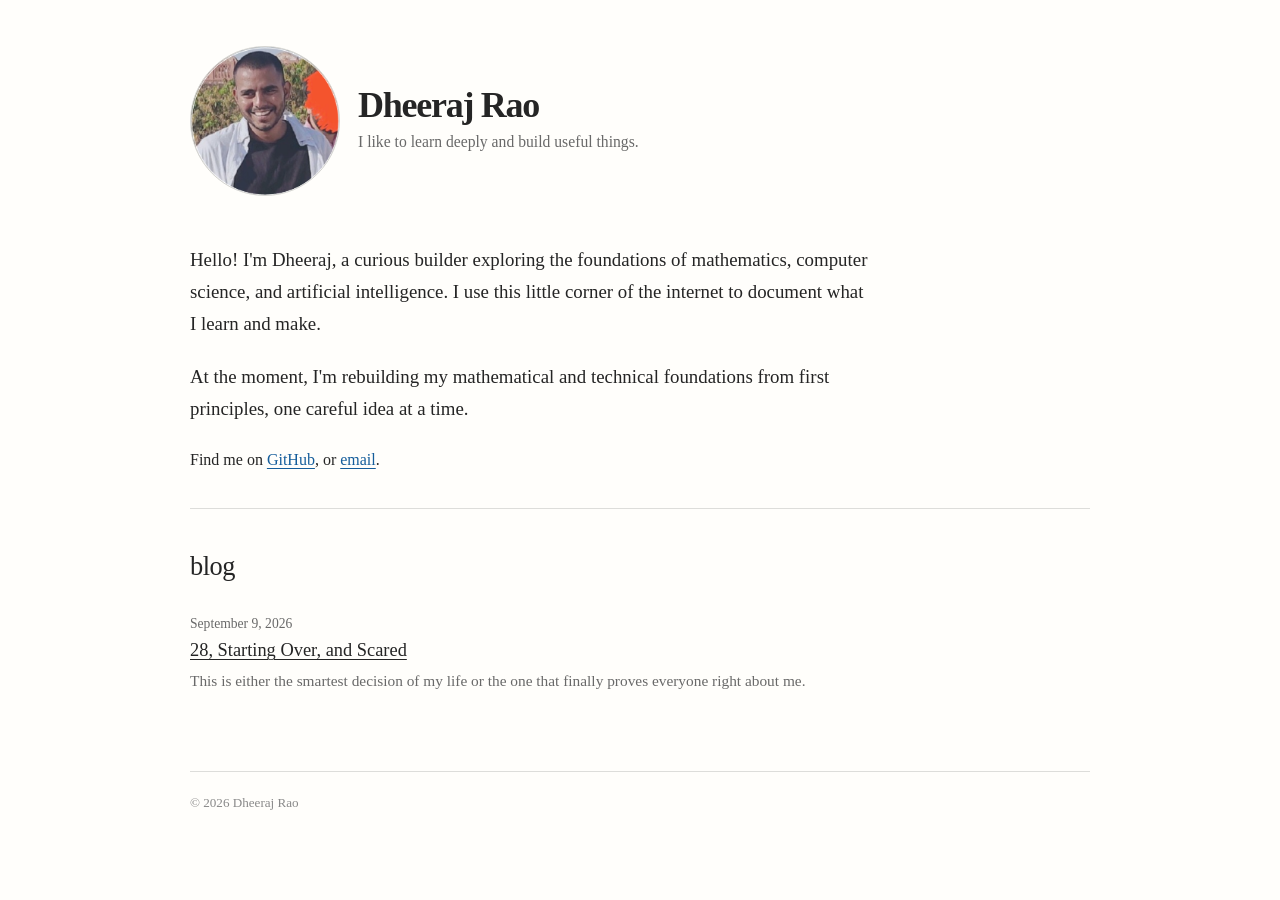
<file: index.html>
<!doctype html>
<html lang="en">
  <head>
    <meta charset="UTF-8" />
    <meta name="viewport" content="width=device-width, initial-scale=1.0" />
    <title>Dheeraj Rao</title>
    <meta
      name="description"
      content="Dheeraj Rao writes about mathematics, computer science, AI, and building useful things."
    />
    <!-- Google tag (gtag.js) -->
    <script async src="https://www.googletagmanager.com/gtag/js?id=G-Y40QW3HB35"></script>
    <script>
      window.dataLayer = window.dataLayer || [];
      function gtag() { dataLayer.push(arguments); }
      gtag('js', new Date());
      gtag('config', 'G-Y40QW3HB35');
    </script>
    <link rel="stylesheet" href="styles.css" />
  </head>
  <body>
    <main class="site-shell">
      <header class="masthead">
        <div class="identity">
          <img
            class="profile-photo"
            src="./pic.png"
            alt="Portrait of Dheeraj Rao"
          />
          <div>
            <h1>Dheeraj Rao</h1>
            <p class="tagline">
              I like to learn deeply and build useful things.
            </p>
          </div>
        </div>
        <!-- <nav aria-label="Primary navigation">
          <a class="nav-links" href="#about">about</a>
          <a class="nav-links" href="#writing">blog</a> -->
        <!-- <a class="nav-links" href="#projects">projects</a> -->
        <!-- <a class="nav-links" href="#contact">contact</a> -->
        <!-- </nav> -->
      </header>

      <section class="intro" id="about">
        <p>
          Hello! I'm Dheeraj, a curious builder exploring the foundations of
          mathematics, computer science, and artificial intelligence. I use this
          little corner of the internet to document what I learn and make.
        </p>
        <p>
          At the moment, I'm rebuilding my mathematical and technical
          foundations from first principles, one careful idea at a time.
        </p>
        <p class="links">
          Find me on
          <a
            href="https://github.com/raodheeraj5"
            target="_blank"
            rel="noreferrer"
            >GitHub</a
          >, or <a href="mailto:raodheeraj.mail@gmail.com">email</a>.
        </p>
      </section>

      <hr />

      <section id="writing" class="content-section">
        <h2>blog</h2>
        <div class="entry-list">
          <article class="entry">
            <time datetime="2026-09-09">September 9, 2026</time>
            <h3>
              <a href="blogs/starting-over.html"
                >28, Starting Over, and Scared</a
              >
            </h3>
            <p>
              This is either the smartest decision of my life or the one that
              finally proves everyone right about me.
            </p>
          </article>
        </div>
      </section>

      <!-- <section class="content-section" id="projects">
        <h2>projects</h2>
        <p>Small experiments, tools, and other things I am currently making.</p>
        <div class="project-list">
          <a class="project" href="#"
            ><span class="project-name">Foundations</span
            ><span
              >A public notebook for mathematics and computer science.</span
            ></a
          >
          <a class="project" href="#"
            ><span class="project-name">Learning in Public</span
            ><span
              >Simple tools for turning notes into durable understanding.</span
            ></a
          >
          <a
            class="project"
            href="https://github.com/"
            target="_blank"
            rel="noreferrer"
            ><span class="project-name">GitHub →</span
            ><span>Code, experiments, and unfinished ideas.</span></a
          >
        </div>
      </section> -->

      <!-- <section class="content-section" id="contact">
        <h2>contact</h2>
        <p>
          If you want to talk drop a mail at
          <a href="mailto:raodheeraj.mail@gmail.com"
            >raodheeraj.mail@gmail.com</a
          >.
        </p>
      </section> -->

      <footer>
        <span>© 2026 Dheeraj Rao</span>
      </footer>
    </main>
  </body>
</html>
</file>
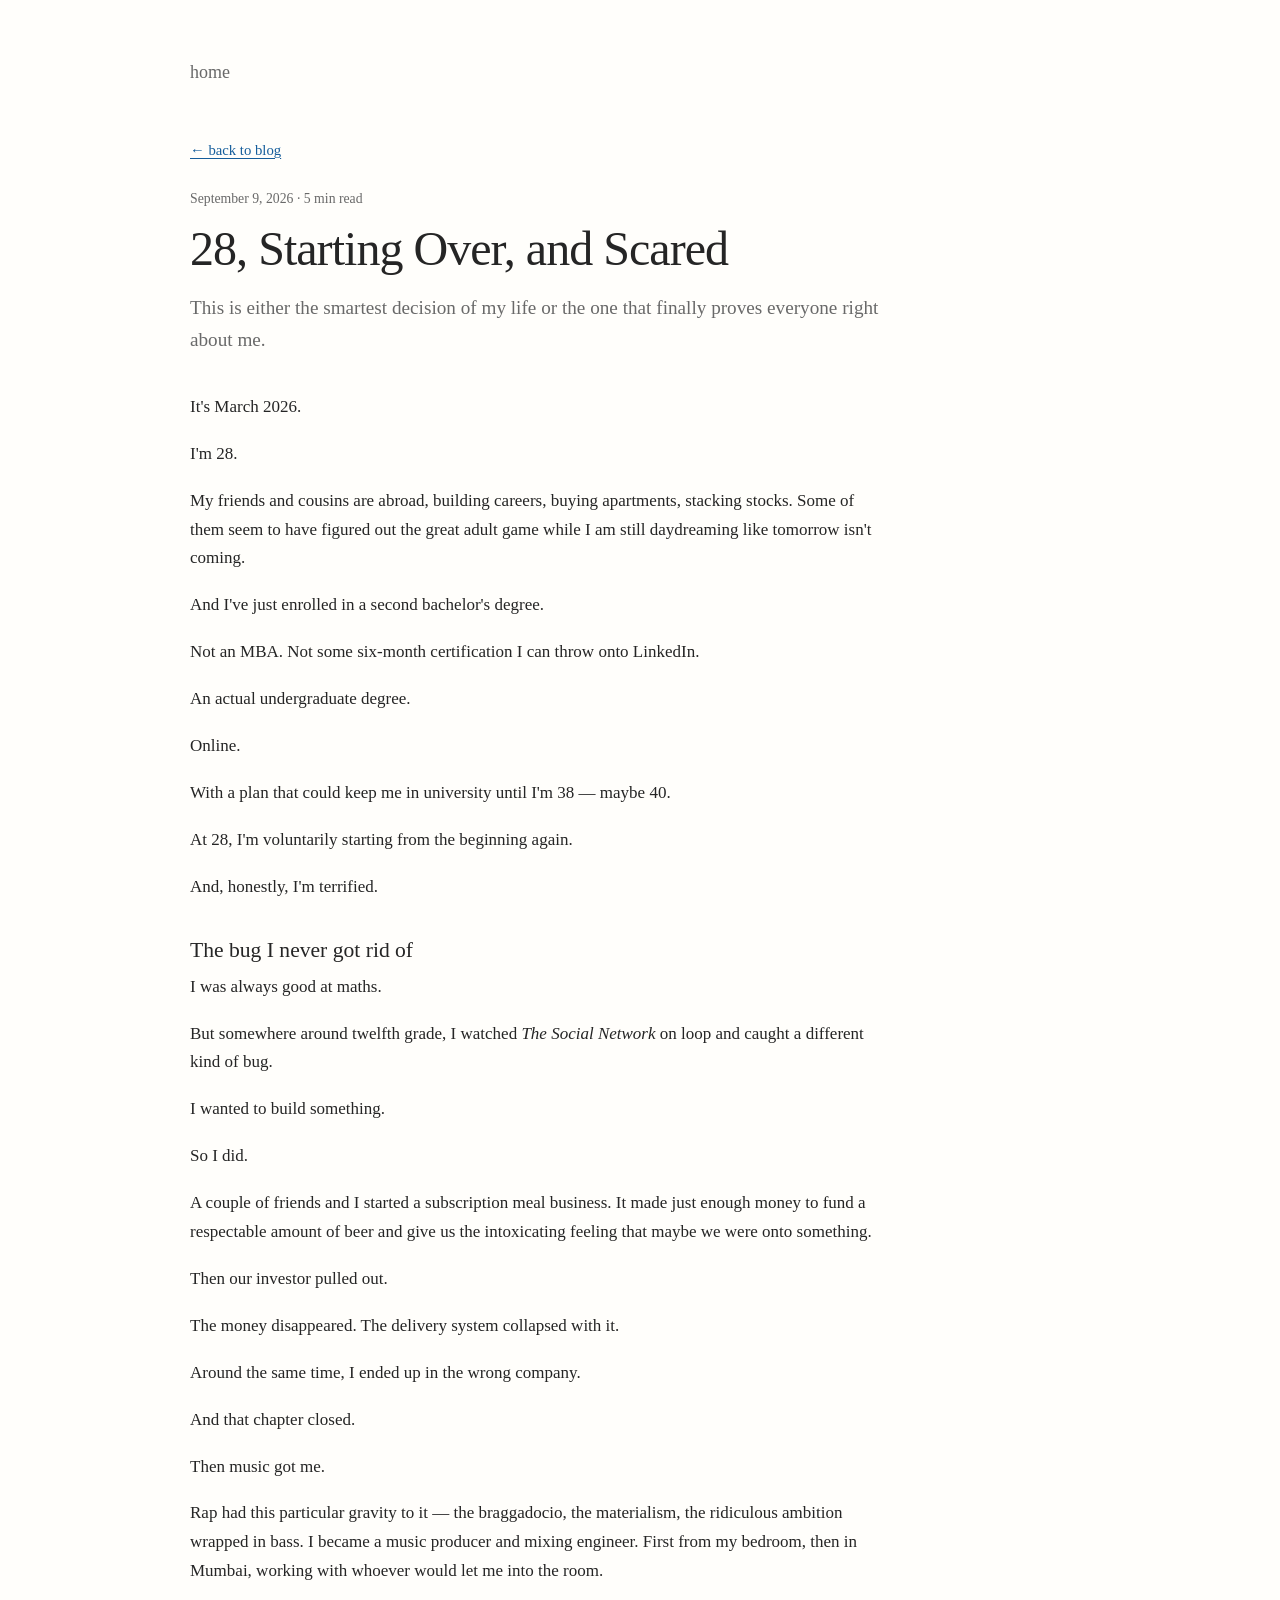
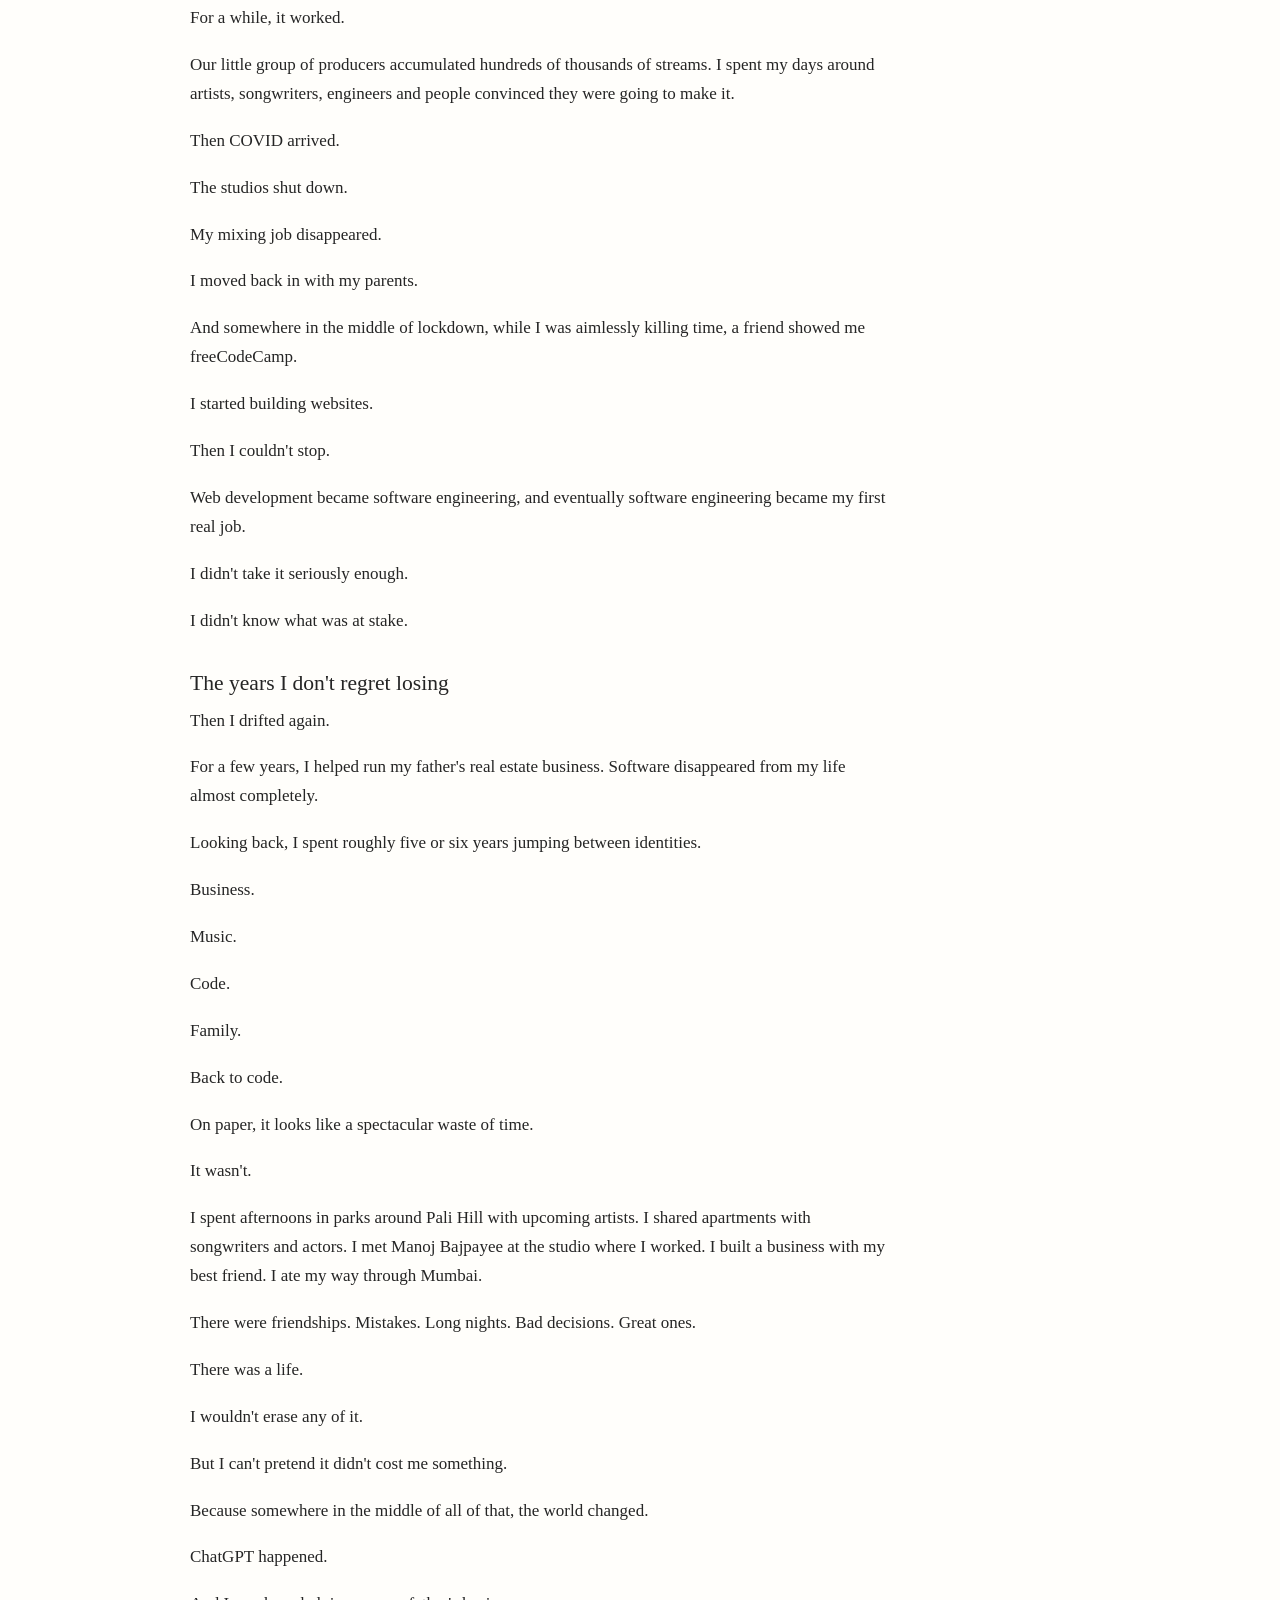
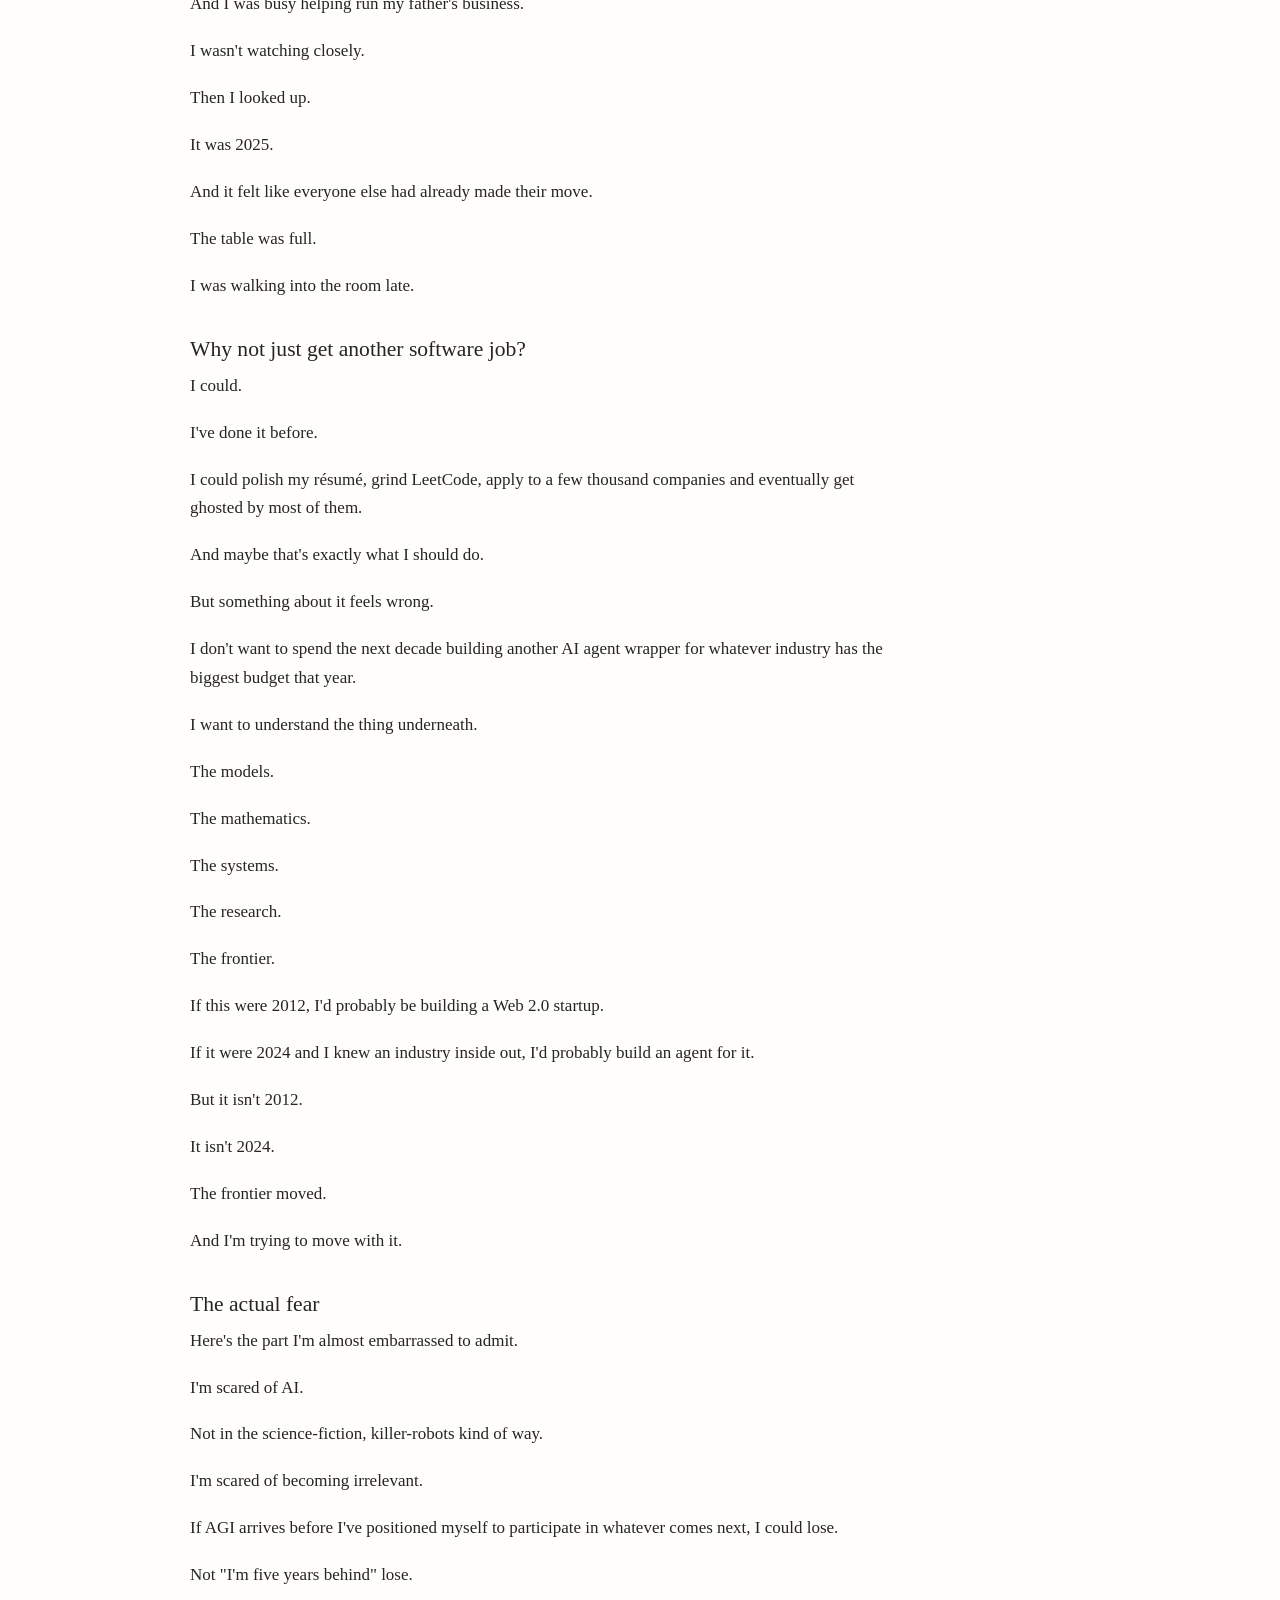
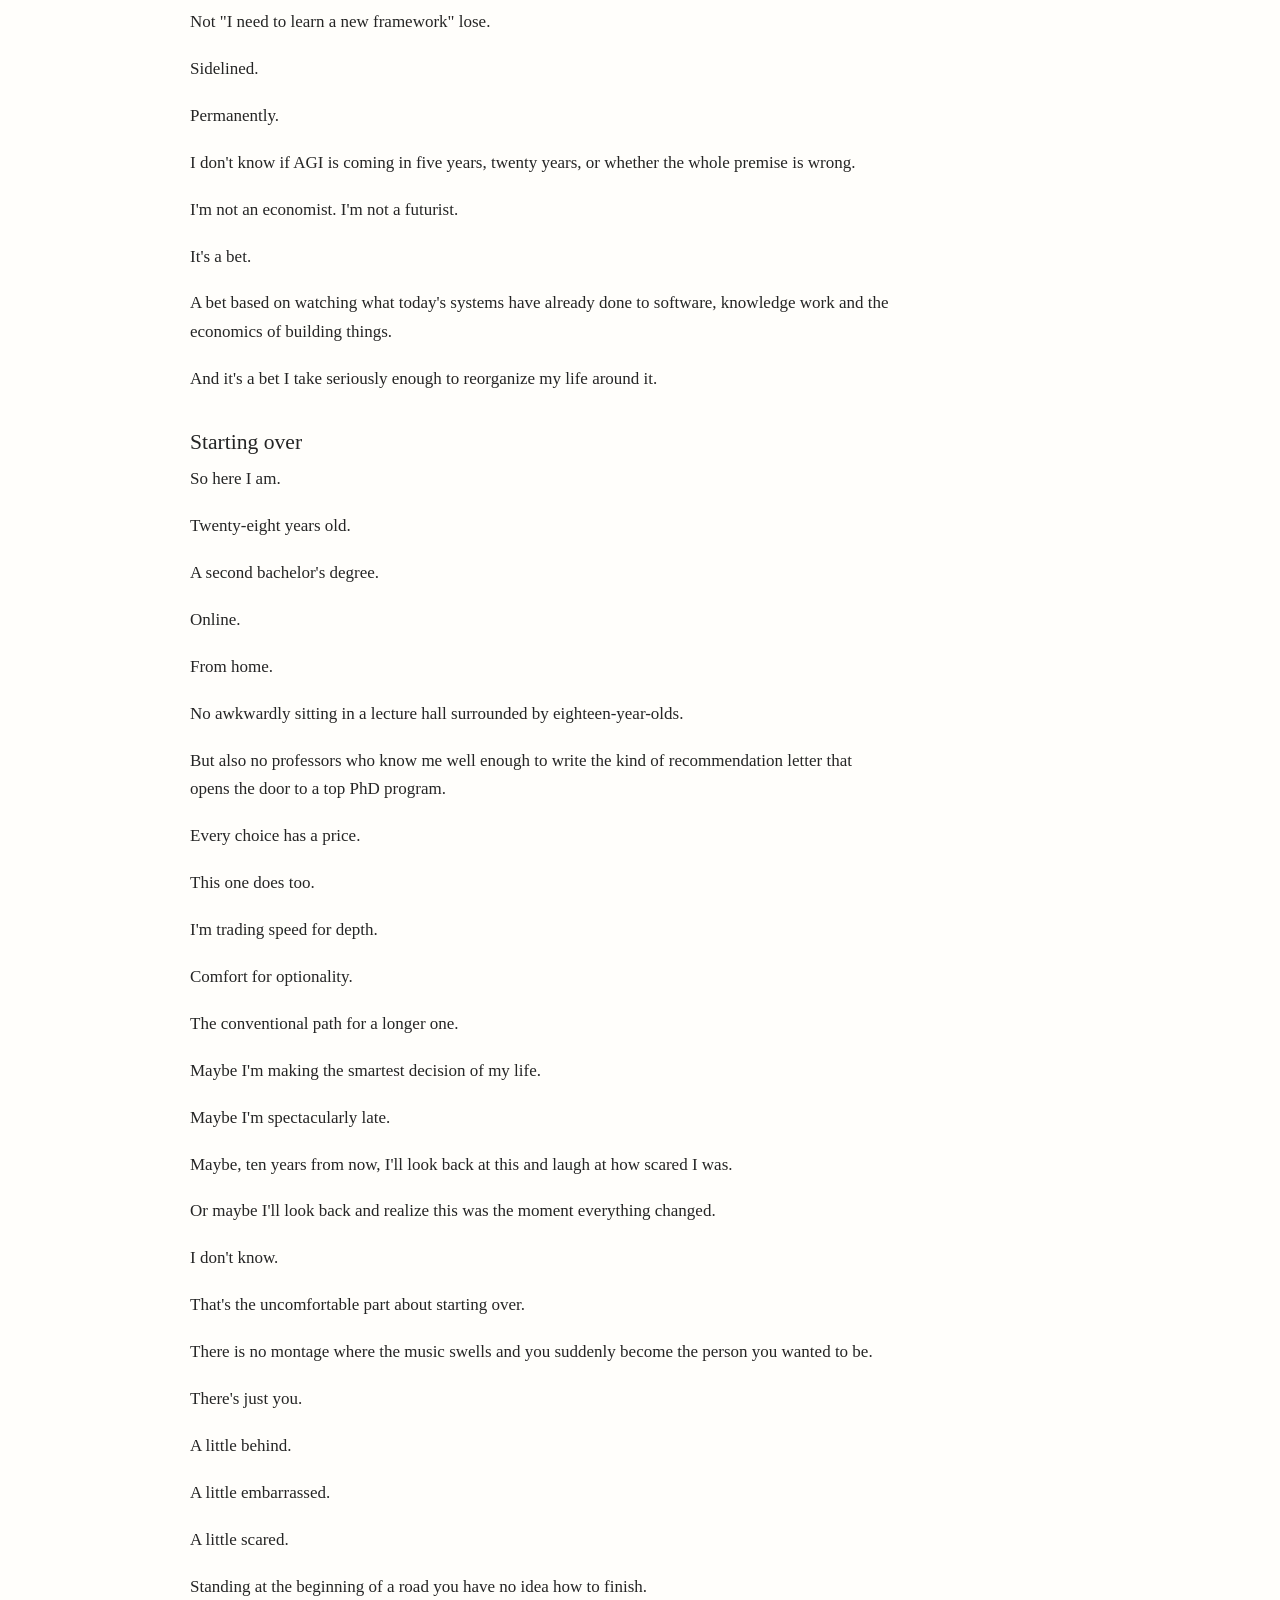
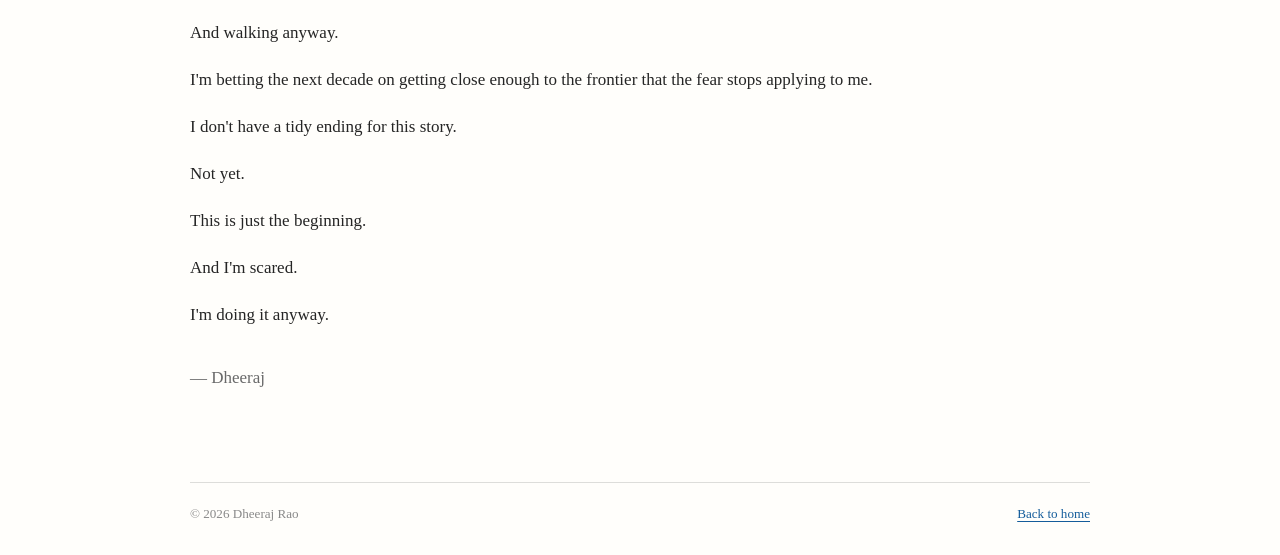
<file: blogs/starting-over.html>
<!doctype html>
<html lang="en">
  <head>
    <meta charset="UTF-8" />
    <meta name="viewport" content="width=device-width, initial-scale=1.0" />
    <title>28, Starting Over, and Scared · Dheeraj Rao</title>
    <meta
      name="description"
      content="Why Dheeraj Rao is 28 and Starting Over."
    />
    <!-- Google tag (gtag.js) -->
    <script async src="https://www.googletagmanager.com/gtag/js?id=G-Y40QW3HB35"></script>
    <script>
      window.dataLayer = window.dataLayer || [];
      function gtag() { dataLayer.push(arguments); }
      gtag('js', new Date());
      gtag('config', 'G-Y40QW3HB35');
    </script>
    <link rel="stylesheet" href="../styles.css" />
  </head>
  <body>
    <main class="site-shell blog-page">
      <header class="masthead">
        <nav aria-label="Blog navigation">
          <a class="nav-links" href="../index.html">home</a>
        </nav>
      </header>

      <article class="blog-post">
        <a class="back-link" href="../index.html#writing">← back to blog</a>
        <p class="post-kicker">September 9, 2026 · 5 min read</p>
        <h2>28, Starting Over, and Scared</h2>
        <p class="post-lede">
          This is either the smartest decision of my life or the one that
          finally proves everyone right about me.
        </p>

        <p>It's March 2026.</p>

        <p>I'm 28.</p>

        <p>
          My friends and cousins are abroad, building careers, buying
          apartments, stacking stocks. Some of them seem to have figured out the
          great adult game while I am still daydreaming like tomorrow isn't
          coming.
        </p>

        <p>And I've just enrolled in a second bachelor's degree.</p>

        <p>
          Not an MBA. Not some six-month certification I can throw onto
          LinkedIn.
        </p>

        <p>An actual undergraduate degree.</p>

        <p>Online.</p>

        <p>
          With a plan that could keep me in university until I'm 38 — maybe 40.
        </p>

        <p>At 28, I'm voluntarily starting from the beginning again.</p>

        <p>And, honestly, I'm terrified.</p>

        <h3>The bug I never got rid of</h3>

        <p>I was always good at maths.</p>

        <p>
          But somewhere around twelfth grade, I watched
          <em>The Social Network</em> on loop and caught a different kind of
          bug.
        </p>

        <p>I wanted to build something.</p>

        <p>So I did.</p>

        <p>
          A couple of friends and I started a subscription meal business. It
          made just enough money to fund a respectable amount of beer and give
          us the intoxicating feeling that maybe we were onto something.
        </p>

        <p>Then our investor pulled out.</p>

        <p>The money disappeared. The delivery system collapsed with it.</p>

        <p>Around the same time, I ended up in the wrong company.</p>

        <p>And that chapter closed.</p>

        <p>Then music got me.</p>

        <p>
          Rap had this particular gravity to it — the braggadocio, the
          materialism, the ridiculous ambition wrapped in bass. I became a music
          producer and mixing engineer. First from my bedroom, then in Mumbai,
          working with whoever would let me into the room.
        </p>

        <p>For a while, it worked.</p>

        <p>
          Our little group of producers accumulated hundreds of thousands of
          streams. I spent my days around artists, songwriters, engineers and
          people convinced they were going to make it.
        </p>

        <p>Then COVID arrived.</p>

        <p>The studios shut down.</p>

        <p>My mixing job disappeared.</p>

        <p>I moved back in with my parents.</p>

        <p>
          And somewhere in the middle of lockdown, while I was aimlessly killing
          time, a friend showed me freeCodeCamp.
        </p>

        <p>I started building websites.</p>

        <p>Then I couldn't stop.</p>

        <p>
          Web development became software engineering, and eventually software
          engineering became my first real job.
        </p>

        <p>I didn't take it seriously enough.</p>

        <p>I didn't know what was at stake.</p>

        <h3>The years I don't regret losing</h3>

        <p>Then I drifted again.</p>

        <p>
          For a few years, I helped run my father's real estate business.
          Software disappeared from my life almost completely.
        </p>

        <p>
          Looking back, I spent roughly five or six years jumping between
          identities.
        </p>

        <p>Business.</p>

        <p>Music.</p>

        <p>Code.</p>

        <p>Family.</p>

        <p>Back to code.</p>

        <p>On paper, it looks like a spectacular waste of time.</p>

        <p>It wasn't.</p>

        <p>
          I spent afternoons in parks around Pali Hill with upcoming artists. I
          shared apartments with songwriters and actors. I met Manoj Bajpayee at
          the studio where I worked. I built a business with my best friend. I
          ate my way through Mumbai.
        </p>

        <p>
          There were friendships. Mistakes. Long nights. Bad decisions. Great
          ones.
        </p>

        <p>There was a life.</p>

        <p>I wouldn't erase any of it.</p>

        <p>But I can't pretend it didn't cost me something.</p>

        <p>
          Because somewhere in the middle of all of that, the world changed.
        </p>

        <p>ChatGPT happened.</p>

        <p>And I was busy helping run my father's business.</p>

        <p>I wasn't watching closely.</p>

        <p>Then I looked up.</p>

        <p>It was 2025.</p>

        <p>And it felt like everyone else had already made their move.</p>

        <p>The table was full.</p>

        <p>I was walking into the room late.</p>

        <h3>Why not just get another software job?</h3>

        <p>I could.</p>

        <p>I've done it before.</p>

        <p>
          I could polish my résumé, grind LeetCode, apply to a few thousand
          companies and eventually get ghosted by most of them.
        </p>

        <p>And maybe that's exactly what I should do.</p>

        <p>But something about it feels wrong.</p>

        <p>
          I don't want to spend the next decade building another AI agent
          wrapper for whatever industry has the biggest budget that year.
        </p>

        <p>I want to understand the thing underneath.</p>

        <p>The models.</p>

        <p>The mathematics.</p>

        <p>The systems.</p>

        <p>The research.</p>

        <p>The frontier.</p>

        <p>If this were 2012, I'd probably be building a Web 2.0 startup.</p>

        <p>
          If it were 2024 and I knew an industry inside out, I'd probably build
          an agent for it.
        </p>

        <p>But it isn't 2012.</p>

        <p>It isn't 2024.</p>

        <p>The frontier moved.</p>

        <p>And I'm trying to move with it.</p>

        <h3>The actual fear</h3>

        <p>Here's the part I'm almost embarrassed to admit.</p>

        <p>I'm scared of AI.</p>

        <p>Not in the science-fiction, killer-robots kind of way.</p>

        <p>I'm scared of becoming irrelevant.</p>

        <p>
          If AGI arrives before I've positioned myself to participate in
          whatever comes next, I could lose.
        </p>

        <p>Not "I'm five years behind" lose.</p>

        <p>Not "I need to learn a new framework" lose.</p>

        <p>Sidelined.</p>

        <p>Permanently.</p>

        <p>
          I don't know if AGI is coming in five years, twenty years, or whether
          the whole premise is wrong.
        </p>

        <p>I'm not an economist. I'm not a futurist.</p>

        <p>It's a bet.</p>

        <p>
          A bet based on watching what today's systems have already done to
          software, knowledge work and the economics of building things.
        </p>

        <p>
          And it's a bet I take seriously enough to reorganize my life around
          it.
        </p>

        <h3>Starting over</h3>

        <p>So here I am.</p>

        <p>Twenty-eight years old.</p>

        <p>A second bachelor's degree.</p>

        <p>Online.</p>

        <p>From home.</p>

        <p>
          No awkwardly sitting in a lecture hall surrounded by
          eighteen-year-olds.
        </p>

        <p>
          But also no professors who know me well enough to write the kind of
          recommendation letter that opens the door to a top PhD program.
        </p>

        <p>Every choice has a price.</p>

        <p>This one does too.</p>

        <p>I'm trading speed for depth.</p>

        <p>Comfort for optionality.</p>

        <p>The conventional path for a longer one.</p>

        <p>Maybe I'm making the smartest decision of my life.</p>

        <p>Maybe I'm spectacularly late.</p>

        <p>
          Maybe, ten years from now, I'll look back at this and laugh at how
          scared I was.
        </p>

        <p>
          Or maybe I'll look back and realize this was the moment everything
          changed.
        </p>

        <p>I don't know.</p>

        <p>That's the uncomfortable part about starting over.</p>

        <p>
          There is no montage where the music swells and you suddenly become the
          person you wanted to be.
        </p>

        <p>There's just you.</p>

        <p>A little behind.</p>

        <p>A little embarrassed.</p>

        <p>A little scared.</p>

        <p>
          Standing at the beginning of a road you have no idea how to finish.
        </p>

        <p>And walking anyway.</p>

        <p>
          I'm betting the next decade on getting close enough to the frontier
          that the fear stops applying to me.
        </p>

        <p>I don't have a tidy ending for this story.</p>

        <p>Not yet.</p>

        <p>This is just the beginning.</p>

        <p>And I'm scared.</p>

        <p>I'm doing it anyway.</p>

        <p class="post-signoff">— Dheeraj</p>
      </article>

      <footer>
        <span>© 2026 Dheeraj Rao</span>
        <span><a href="../index.html">Back to home</a></span>
      </footer>
    </main>
  </body>
</html>
</file>
<file: styles.css>
:root {
  --ink: #252525;
  --muted: #696969;
  --line: #ddddda;
  --link: #155d9b;
  --paper: #fffefb;
}

* {
  box-sizing: border-box;
}
html {
  scroll-behavior: smooth;
}
body {
  margin: 0;
  background: var(--paper);
  color: var(--ink);
  font-family: Georgia, "Times New Roman", serif;
  font-size: 17px;
  line-height: 1.7;
}
a {
  color: var(--link);
  text-underline-offset: 3px;
}
a:hover {
  color: #0c3f6b;
}
.site-shell {
  width: min(100% - 44px, 900px);
  margin: 0 auto;
  padding: 46px 0 30px;
}
.masthead {
  display: flex;
  flex-direction: column;
  gap: 30px;
  padding-bottom: 40px;
}
.identity {
  display: flex;
  align-items: center;
  gap: 18px;
}

.nav-links {
  font-size: large;
}

.profile-photo {
  width: 150px;
  height: 150px;
  object-fit: cover;
  border-radius: 50%;
  border: 1px solid #d6d6d2;
  filter: saturate(0.92);
}
h1,
h2,
h3,
p {
  margin-top: 0;
}
h1 {
  font-size: 2.25rem;
  line-height: 1.05;
  margin: 0 0 4px;
  letter-spacing: -0.035em;
}
.tagline {
  margin: 0;
  color: var(--muted);
  font-size: 0.98rem;
}
nav {
  display: flex;
  gap: 19px;
  padding-top: 11px;
  font-size: 0.9rem;
}
nav a {
  color: var(--muted);
  text-decoration: none;
}
nav a:hover {
  color: var(--link);
  text-decoration: underline;
}
.intro {
  max-width: 680px;
  padding: 8px 0 34px;
  font-size: 1.18rem;
}
.intro p {
  margin-bottom: 21px;
}
.intro .links {
  font-size: 1rem;
  margin-bottom: 0;
}
hr {
  border: 0;
  border-top: 1px solid var(--line);
  margin: 0;
}
.content-section {
  max-width: 780px;
  padding: 42px 0 10px;
}
h2 {
  font-size: 1.65rem;
  line-height: 1.2;
  font-weight: normal;
  margin-bottom: 10px;
  letter-spacing: -0.02em;
}
.content-section > p {
  color: var(--muted);
  margin-bottom: 25px;
}
.entry {
  /* border-top: 1px solid var(--line); */
  padding: 20px 0 15px;
}
.entry time {
  display: block;
  color: var(--muted);
  font-size: 0.85rem;
  margin-bottom: 3px;
}
h3 {
  font-size: 1.15rem;
  line-height: 1.35;
  margin-bottom: 5px;
  font-weight: normal;
}
.entry h3 a {
  color: var(--ink);
}
.entry h3 a:hover {
  color: var(--link);
}
.entry p {
  color: var(--muted);
  margin: 0;
  font-size: 0.96rem;
}
.back-link {
  display: inline-block;
  margin-bottom: 24px;
  font-size: 0.92rem;
}
.blog-post {
  max-width: 700px;
  padding: 8px 0 20px;
}
.post-kicker {
  color: var(--muted);
  font-size: 0.86rem;
  margin-bottom: 10px;
}
.blog-post h2 {
  color: var(--ink);
  font-size: clamp(2rem, 5vw, 3rem);
  margin-bottom: 14px;
}
.post-lede {
  color: var(--muted);
  font-size: 1.2rem;
  margin-bottom: 36px;
}
.blog-post h3 {
  font-size: 1.35rem;
  margin: 34px 0 8px;
}
.blog-post p:not(.post-kicker):not(.post-lede):not(.post-signoff) {
  margin-bottom: 18px;
}
.post-signoff {
  color: var(--muted);
  margin-top: 34px;
}
.project-list {
  border-top: 1px solid var(--line);
}
.project {
  display: grid;
  grid-template-columns: 180px 1fr;
  gap: 20px;
  padding: 16px 0;
  border-bottom: 1px solid var(--line);
  color: var(--muted);
  text-decoration: none;
  font-size: 0.97rem;
}
.project-name {
  color: var(--ink);
}
.project:hover .project-name {
  color: var(--link);
  text-decoration: underline;
}
footer {
  display: flex;
  justify-content: space-between;
  gap: 15px;
  border-top: 1px solid var(--line);
  margin-top: 52px;
  padding-top: 20px;
  color: #898989;
  font-size: 0.82rem;
}
@media (max-width: 650px) {
  .site-shell {
    width: min(100% - 30px, 900px);
    padding-top: 28px;
  }
  .masthead {
    display: block;
    padding-bottom: 28px;
  }
  nav {
    padding-top: 24px;
    gap: 16px;
    flex-wrap: wrap;
  }
  .intro {
    font-size: 1.08rem;
  }
  .project {
    grid-template-columns: 1fr;
    gap: 2px;
  }
  footer {
    display: block;
  }
  footer span {
    display: block;
    margin-bottom: 5px;
  }
}
</file>
